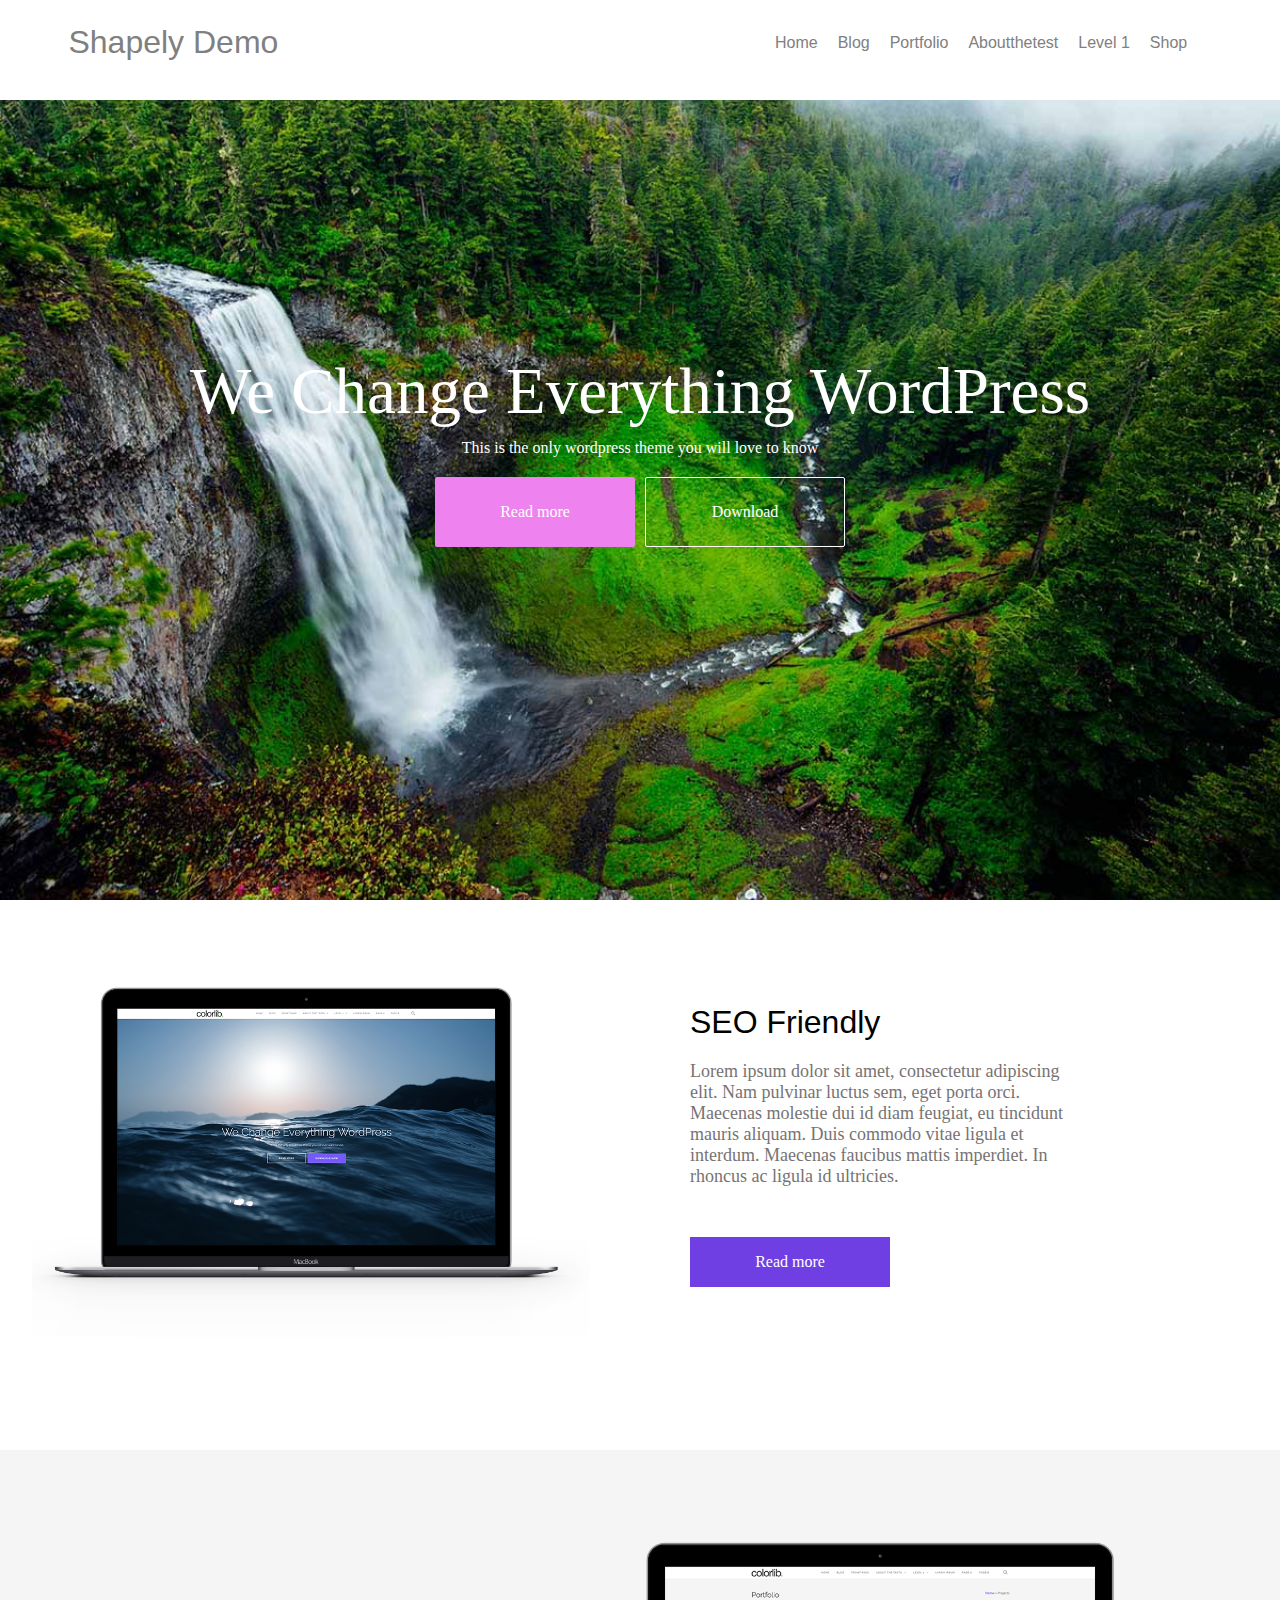
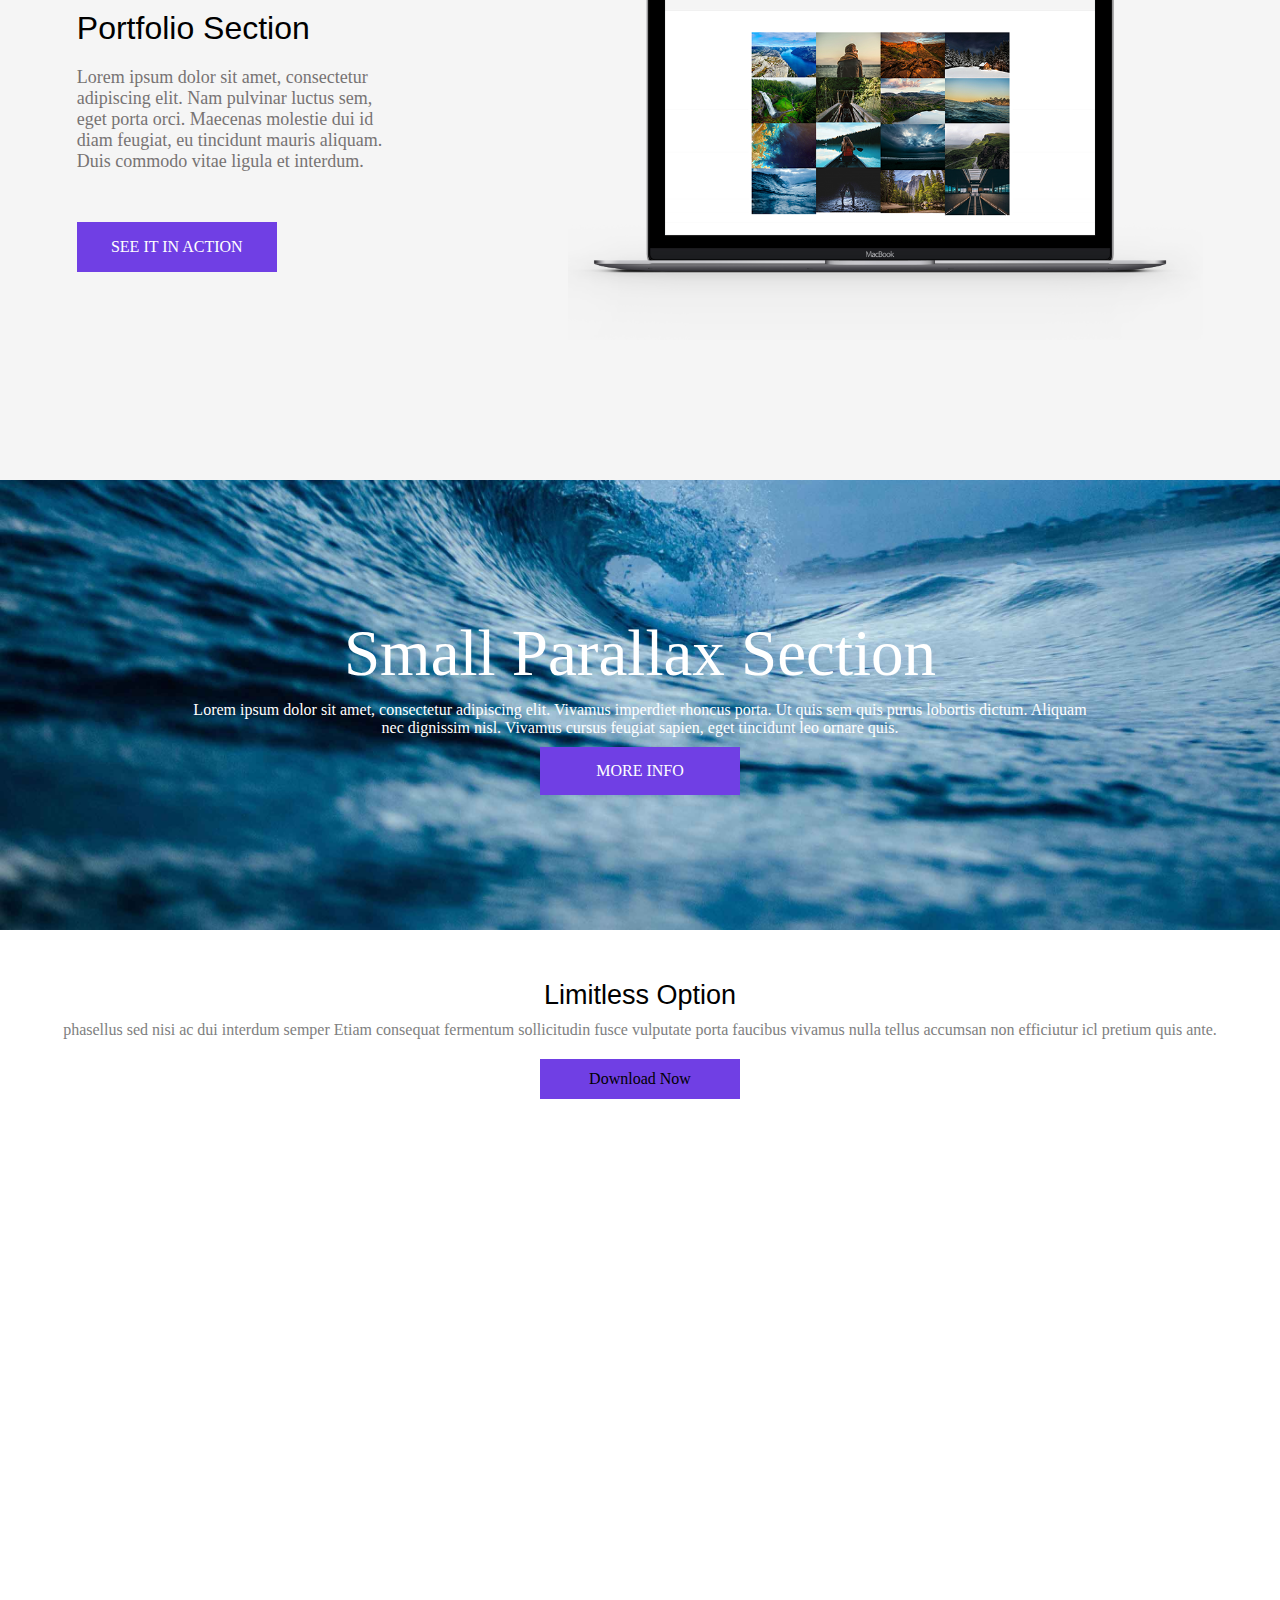
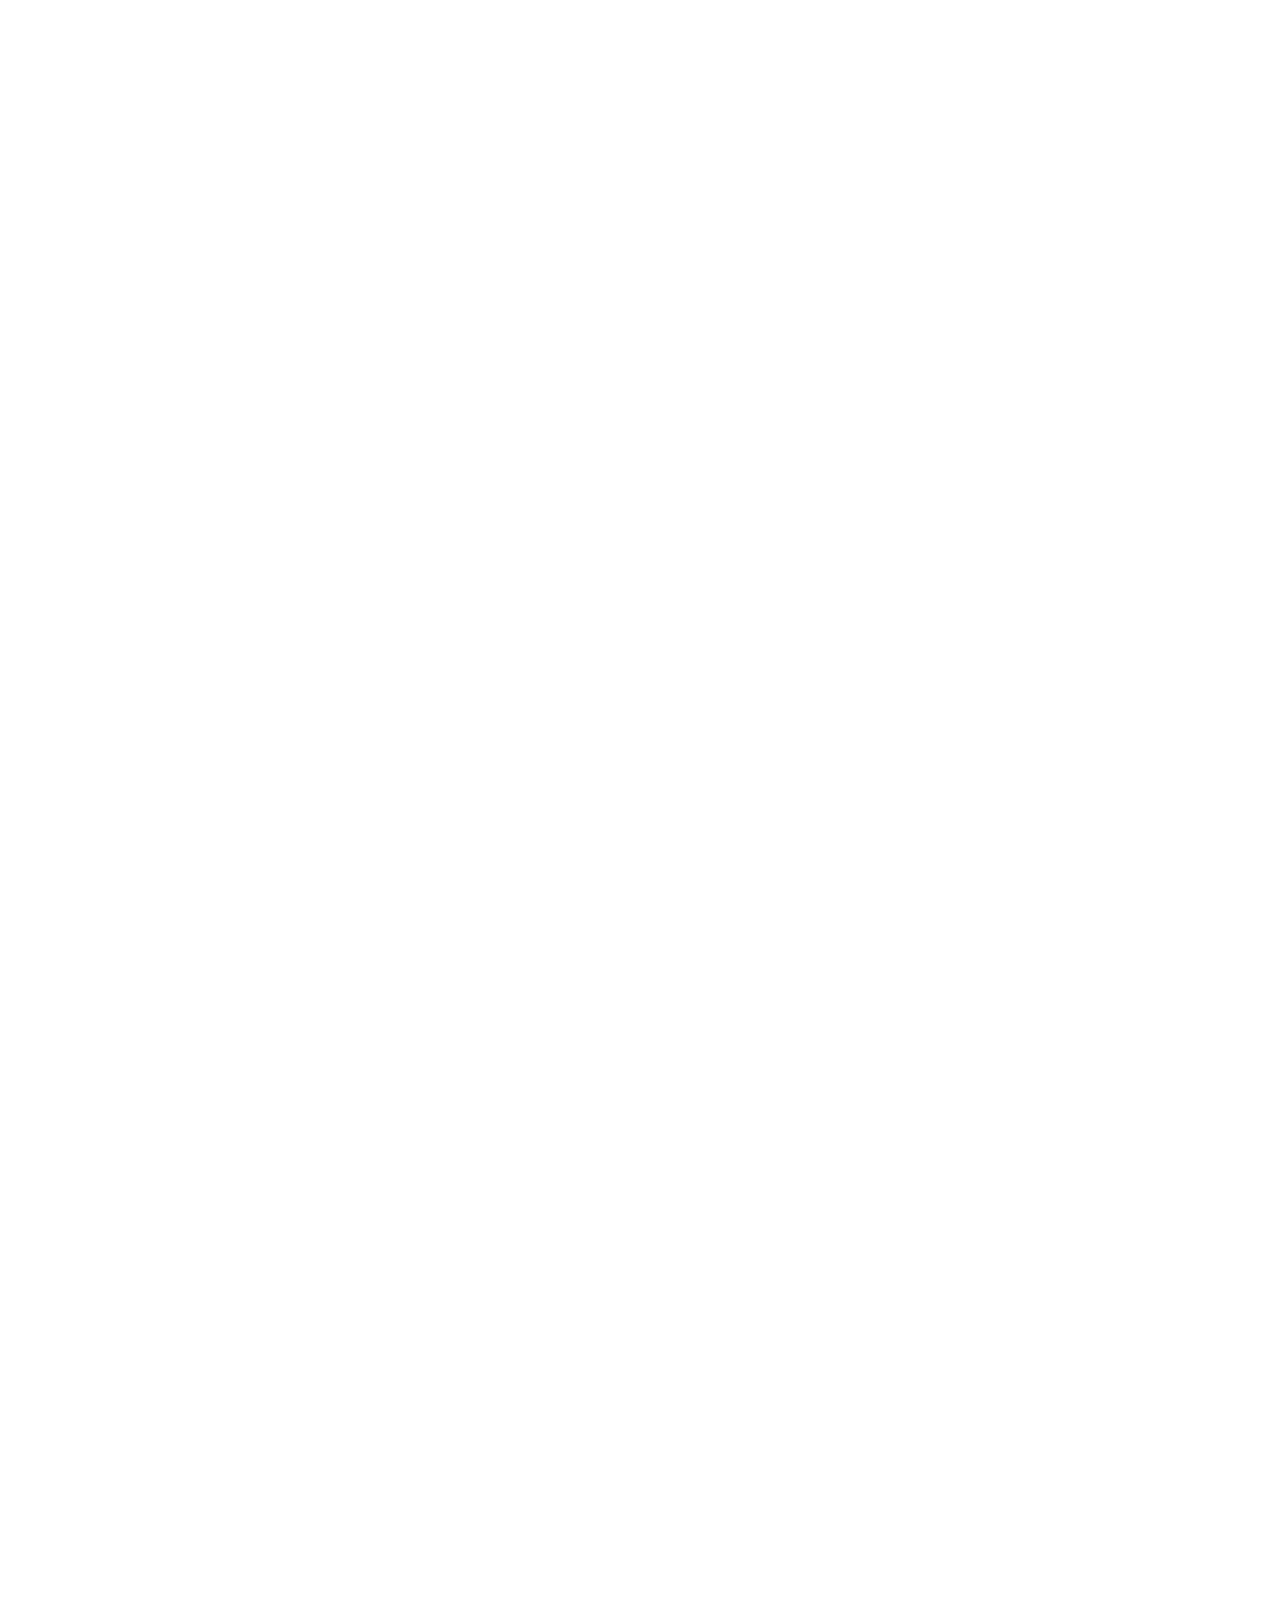
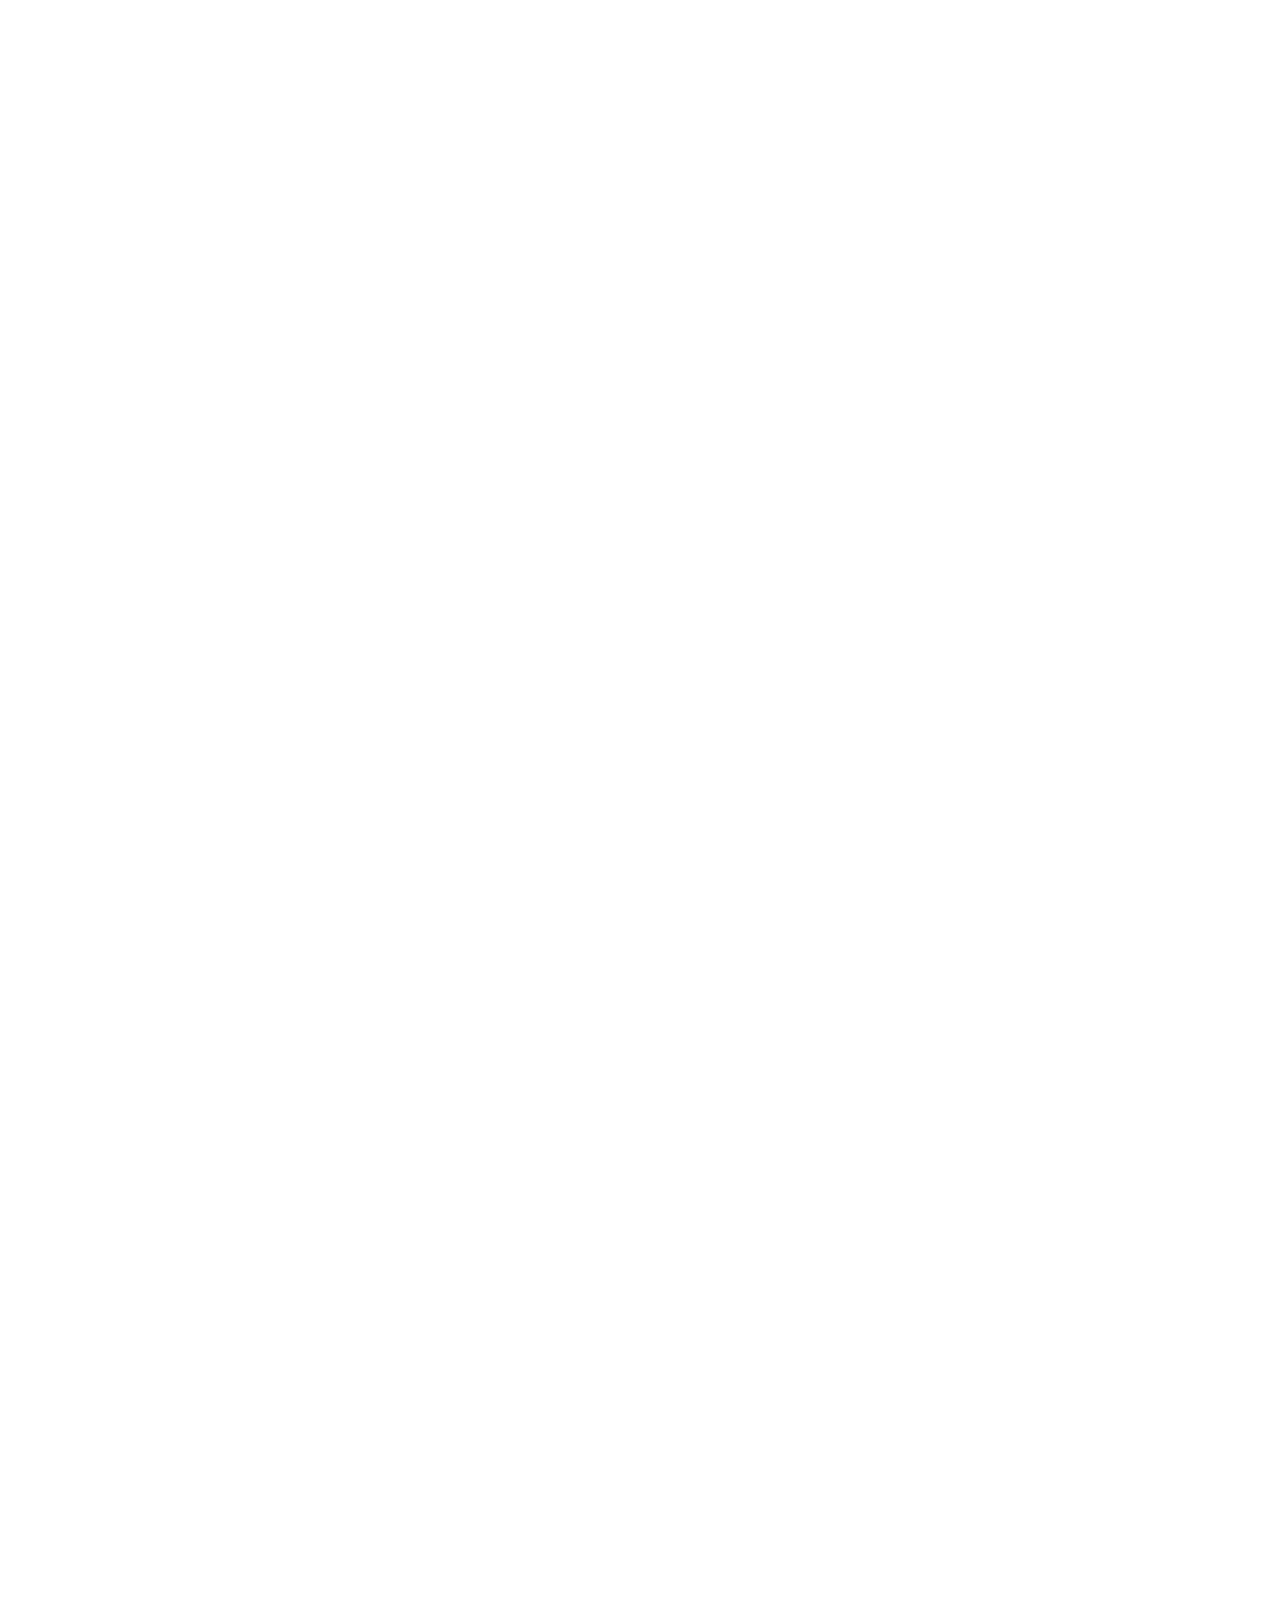
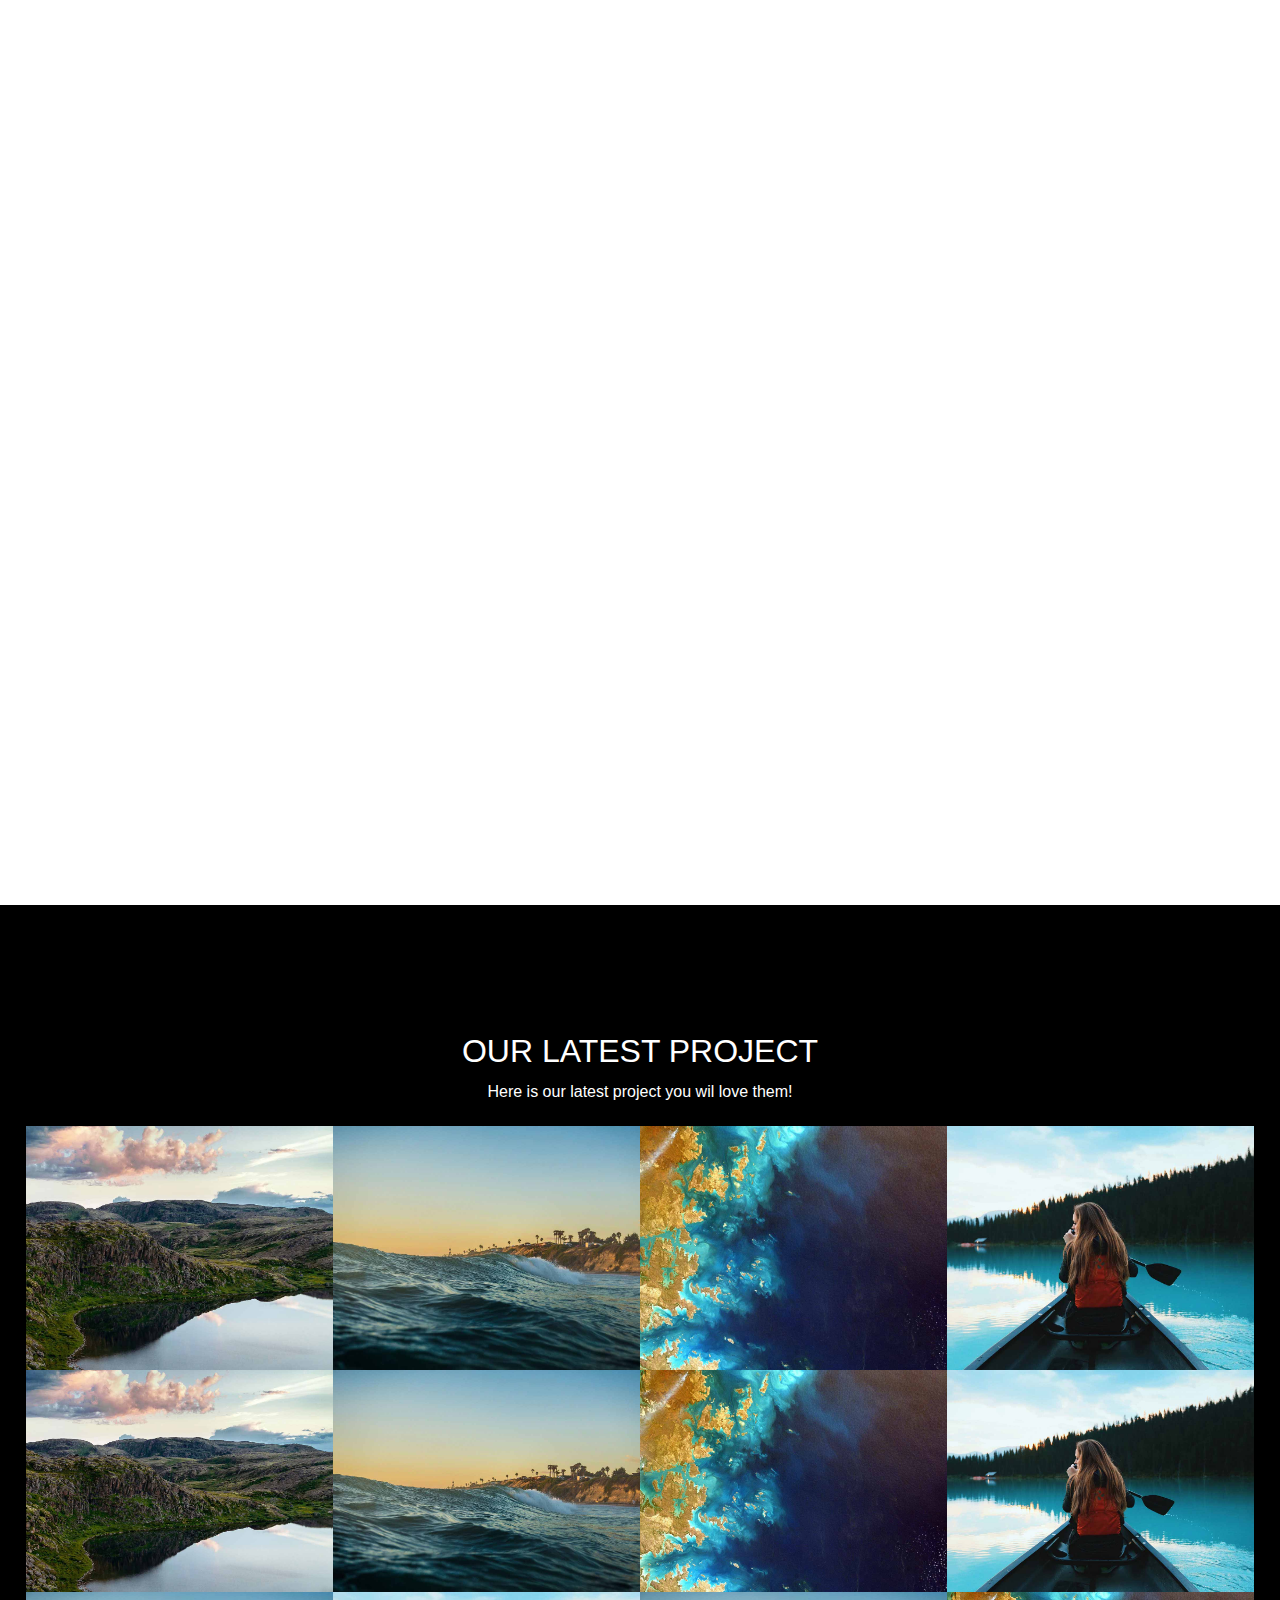
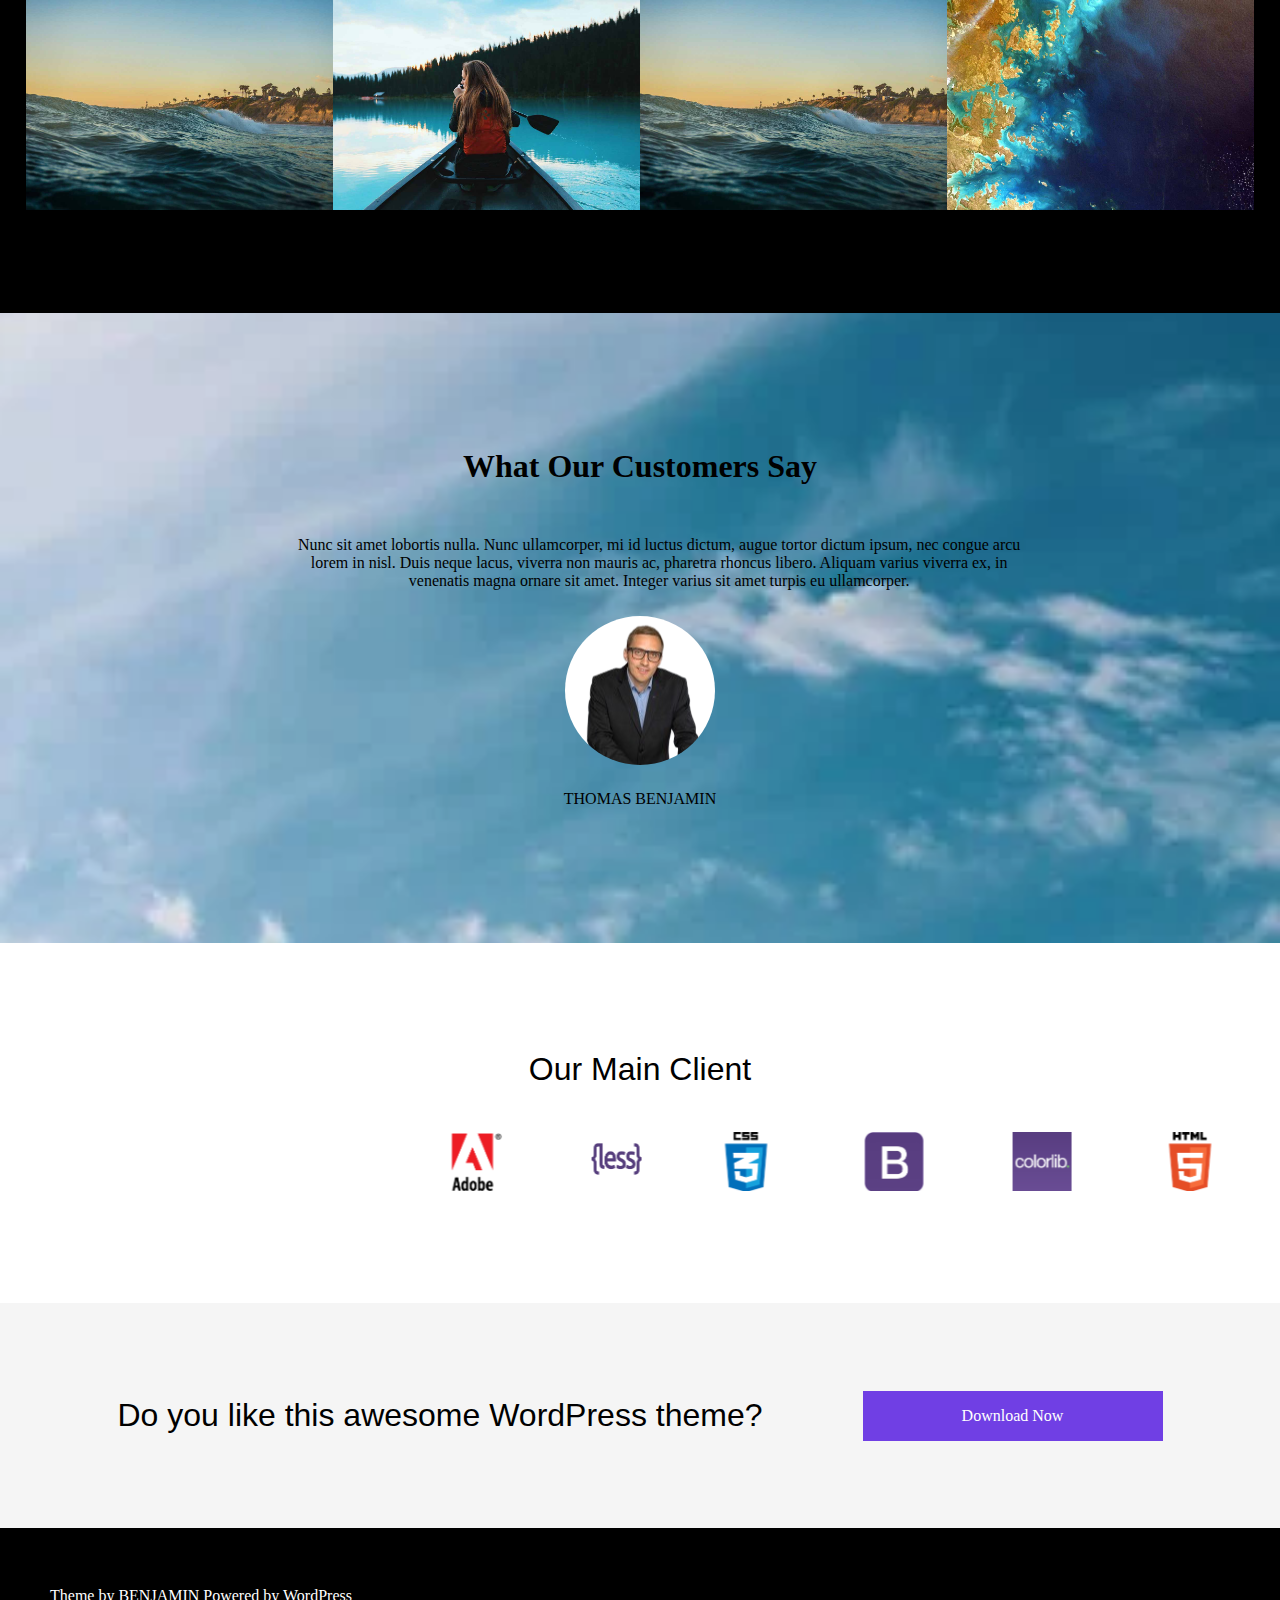
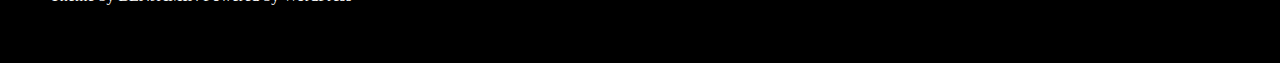
<file: index.html>
<!DOCTYPE html>
<html lang="en">
  <head>
    <link
      rel="stylesheet"
      href="https://cdnjs.cloudflare.com/ajax/libs/font-awesome/6.6.0/css/all.min.css"
      integrity="sha512-Kc323vGBEqzTmouAECnVceyQqyqdsSiqLQISBL29aUW4U/M7pSPA/gEUZQqv1cwx4OnYxTxve5UMg5GT6L4JJg=="
      crossorigin="anonymous"
      referrerpolicy="no-referrer"
    />
    <meta charset="UTF-8" />
    <meta name="viewport" content="width=device-width, initial-scale=1.0" />
    <title>Document</title>
    <link rel="stylesheet" href="style.css" type="text/css" />
  </head>
  <body>
    <!-- Navbar section -->
    <div class="parentdiv">
      <div class="seconddiv">
        <div class="Shapely">Shapely Demo</div>
        <div class="parentdiv1">
          <div>Home</div>
          <div>Blog</div>
          <div>Portfolio</div>
          <div>Aboutthetest</div>
          <div>Level 1</div>
          <div>Shop</div>
        </div>
        <div class="i"><i class="fa-solid fa-magnifying-glass"></i></div>
      </div>
    </div>

    <!-- Navbar Ends Here -->
    <!-- hero section -->
    <div class="parent-div">
      <div class="hero2">
        <div class="TEXT">We Change Everything WordPress</div>
        <p class="ptags">
          This is the only wordpress theme you will love to know
        </p>
        <div class="parentbutton">
          <div class="firstbutton">Read more</div>
          <div class="secondbutton">Download</div>
        </div>
      </div>
    </div>
    <!-- hero section end here -->
    <!-- SEO friendly section -->
    <div class="parent-div3SEO-sectiondiv">
      <div class="SEOsub-section-parentdiv">
        <div class="imagediv">
          <img src="shapely image.png" class="img" />
        </div>
        <div class="writeup">
          <h1>SEO Friendly</h1>
          <p>
            Lorem ipsum dolor sit amet, consectetur adipiscing elit. Nam
            pulvinar luctus sem, eget porta orci. Maecenas molestie dui id diam
            feugiat, eu tincidunt mauris aliquam. Duis commodo vitae ligula et
            interdum. Maecenas faucibus mattis imperdiet. In rhoncus ac ligula
            id ultricies.
          </p>
          <div class="SEObutton">Read more</div>
        </div>
      </div>
    </div>
    <!-- SEO Friendly section ends here -->
    <!-- Portfolio section start here -->
    <div class="Portfolio-section">
      <div class="Portfolio-parentdiv">
        <div class="Portfolio-writeup">
          <h1>Portfolio Section</h1>
          <p>
            Lorem ipsum dolor sit amet, consectetur adipiscing elit. Nam
            pulvinar luctus sem, eget porta orci. Maecenas molestie dui id diam
            feugiat, eu tincidunt mauris aliquam. Duis commodo vitae ligula et
            interdum.
          </p>
          <div class="Portfoliobutton">SEE IT IN ACTION</div>
        </div>
        <div class="Portfolioimg">
          <img src="photowork3.png" class="img2" />
        </div>
      </div>
    </div>
    <!-- Portfolio section ends here -->
    <!-- SMALL PARALLAX SECTION-->
    <div class="smallparallaxsection">
      <div class="smallparallaxparentdiv">
        <div class="parallaxtext">Small Parallax Section</div>
        <p class="parallaxnote">
          Lorem ipsum dolor sit amet, consectetur adipiscing elit. Vivamus
          imperdiet rhoncus porta. Ut quis sem quis purus lobortis dictum.
          Aliquam nec dignissim nisl. Vivamus cursus feugiat sapien, eget
          tincidunt leo ornare quis.
        </p>
        <div class="button1">MORE INFO</div>
      </div>
    </div>
    <!-- SMALL PARALLAX SECTION ENDS  -->
    <!-- limitless option start here-->
    <div class="limitsection">
      <div class="limitparentdiv">
        <div class="limittext">Limitless Option</div>
        <p class="limitnote">
          phasellus sed nisi ac dui interdum semper Etiam consequat fermentum
          sollicitudin fusce vulputate porta faucibus vivamus nulla tellus
          accumsan non efficiutur icl pretium quis ante.
        </p>
        <div class="buttonlimit">Download Now</div>
      </div>
    </div>
    <div class="picture"></div>
    <!-- limited option ends here -->
    <!-- Our latest project -->
    <div class="latestsection">
      <h2>OUR LATEST PROJECT</h2>
      <p>Here is our latest project you wil love them!</p>
      <div class="img-parentdiv">
        <div>
          <img src="oneimageo.jpg" />
          <p>Project13#</p>
        </div>
        <div>
          <img src="twoimagetwo.jpg" />
          <p class="project">Project14#</p>
        </div>
        <div>
          <img src="threeimage.jpg" />
          <p class="project">insert image</p>
        </div>
        <div><img src="fourthimage.jpg" /></div>
        <div><img src="oneimageo.jpg" /></div>
        <div><img src="twoimagetwo.jpg" /></div>
        <div><img src="threeimage.jpg" /></div>
        <div><img src="fourthimage.jpg" /></div>
        <div><img src="twoimagetwo.jpg" /></div>
        <div><img src="fourthimage.jpg" /></div>
        <div><img src="twoimagetwo.jpg" /></div>
        <div><img src="threeimage.jpg" /></div>
      </div>
    </div>
    <!-- Our latest project -->
    <!-- /* what our coustomer said */ -->
    <div class="sectionofcustomer">
      <div class="parentofcustomer">
        <h1>What Our Customers Say</h1>
        <p class="ourtext">
          Nunc sit amet lobortis nulla. Nunc ullamcorper, mi id luctus dictum,
          augue tortor dictum ipsum, nec congue arcu lorem in nisl. Duis neque
          lacus, viverra non mauris ac, pharetra rhoncus libero. Aliquam varius
          viverra ex, in venenatis magna ornare sit amet. Integer varius sit
          amet turpis eu ullamcorper.
        </p>
        <div class="circle-container">
          <div class="circle"></div>
        </div>
        <div class="thomas">THOMAS BENJAMIN</div>
      </div>
    </div>
    <!-- /* what our coustomer said */ -->
    <!-- our main client -->
    <div class="sectionclient">
      <div class="parentclient">
        <h4>Our Main Client</h4>
        <marquee behavior="" direction="">
          <div class="parentimgdv">
            <div><img src="adobe-logo.png" alt="" /></div>
            <div><img src="less-logo.png" alt="" /></div>
            <div><img src="css-logo.png" alt="" /></div>
            <div><img src="bootstrap-logo.jpg" alt="" /></div>
            <div><img src="colorlib-logo.png" alt="" /></div>
            <div><img src="html5-logo.png" alt="" /></div>
            <div><img src="facebook-logo.png" alt="" /></div>
            <div><img src="js-logo.png" alt="" /></div>
            <div><img src="sass-logo.png" alt="" /></div>
          </div>
        </marquee>
      </div>
    </div>
    <!-- our main client ends here -->
    <!-- awesome WordPress theme -->
    <div class="awesomeWordPresstheme">
      <hi class="texrthem">Do you like this awesome WordPress theme?</hi>
      <div class="button">Download Now</div>
    </div>
    <!-- awesome WordPress theme ends here -->
    <div class="sectionlast">
      <div class="bbpaw">Theme by BENJAMIN Powered by WordPress</div>
      <div class="icons">
        <div><i class="fa-brands fa-facebook-f"></i></div>
        <div><i class="fa-brands fa-twitter"></i></div>
        <div><i class="fa-brands fa-linkedin-in"></i></div>
        <div><i class="fa-brands fa-youtube"></i></div>
        <div><i class="fa-brands fa-instagram"></i></div>
        <div><i class="fa-brands fa-telegram"></i></div>
      </div>
    </div>
  </body>
</html>
</file>
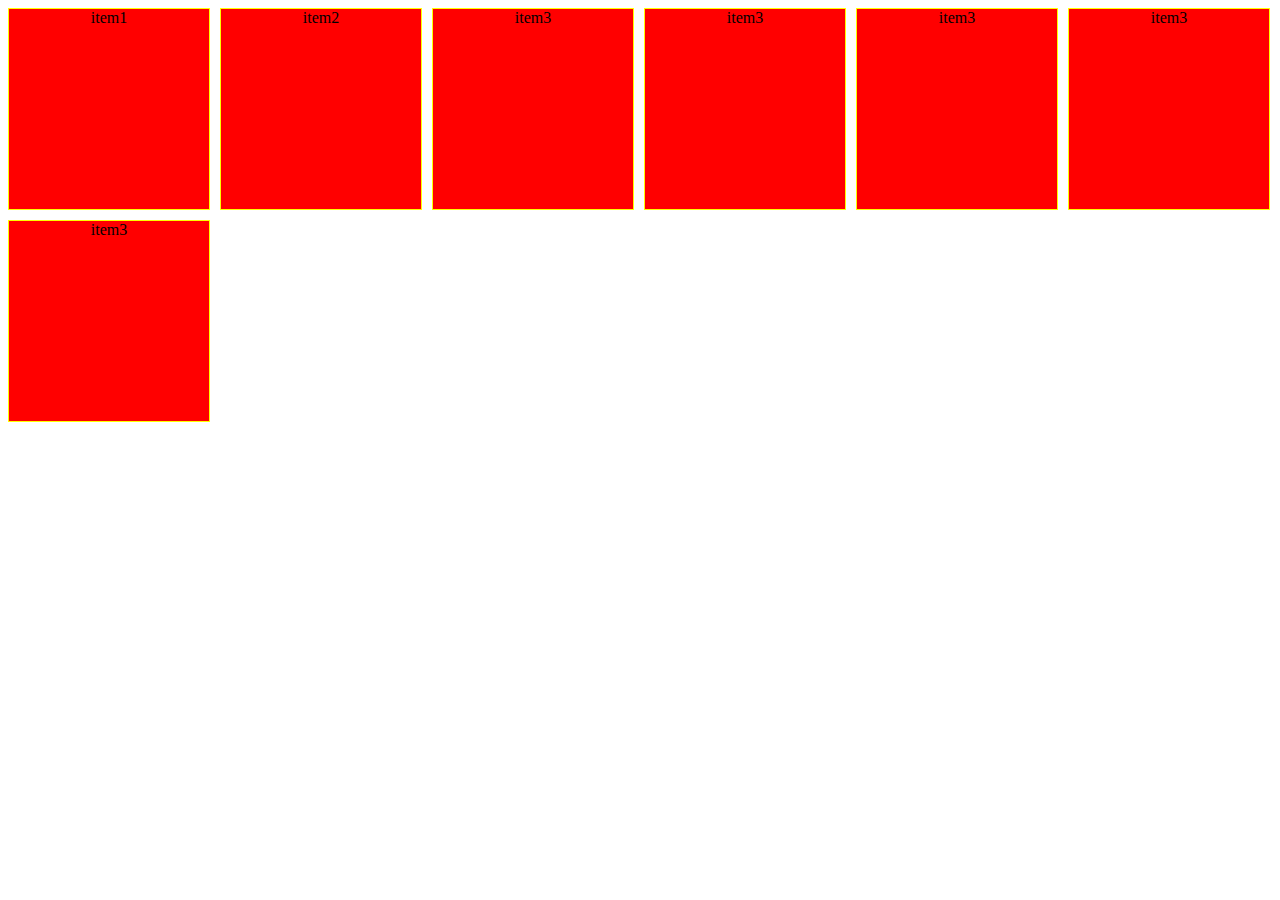
<file: flexbox/index.html>
<!DOCTYPE html>
<html lang="en">
  <head>
    <meta charset="UTF-8" />
    <meta name="viewport" content="width=device-width, initial-scale=1.0" />
    <title>Document</title>
    <link rel="stylesheet" href="flexbox.css" type="text/css" />
  </head>
  <body>
    <div class="container">
      <div class="item1">item1</div>
      <div class="item2">item2</div>
      <div class="item3">item3</div>
      <div class="item3">item3</div>
      <div class="item3">item3</div>
      <div class="item3">item3</div>
      <div class="item3">item3</div>
    </div>
  </body>
</html>
</file>
<file: style.css>
* {
  margin: 0;
  padding: 0;
  box-sizing: border-box;
}
.parentdiv {
  background-color: white;
  height: 100px;
  font-family: sans-serif;
  color: gray;
  position: fixed;
  top: 0;
  bottom: 0;
  right: 0;
  left: 0;
}
.parentdiv1 {
  gap: 20px;
  text-align: center;
  display: flex;
  justify-content: center;
  margin-left: auto;
  margin-right: 5%;
  align-items: center;
  margin-top: 2%;
  align-content: center;
}
.seconddiv {
  width: 95%;
  margin-left: auto;
  margin-right: auto;
  display: flex;
  align-items: center;
}
.Shapely {
  font-size: xx-large;
  margin-top: 2%;
  margin-left: 3%;
}
.i {
  color: blue;
  margin-top: 30px;
}

.parent-div {
  height: 100vh;
  background-size: cover;
  background-position: center;
  background-repeat: no-repeat;
  background-image: url(image.jepg);
  align-content: center;
  background-attachment: fixed;
}
.TEXT {
  color: white;
  font-size: 65px;
  font-family: initial;
  font-weight: 310;
  text-align: center;
  display: block;
  margin-bottom: auto;
  margin-top: auto;
}
.hero2 {
  display: block;
}
.ptags {
  margin-top: 10px;
  color: white;
  font-size: medium;
  text-align: center;
  align-content: center;
  display: flex;
  justify-content: center;
}
.parentbutton {
  justify-content: center;
  display: flex;
  gap: 10px;
  margin-top: 20px;
  align-items: center;
  text-align: center;
}
.firstbutton {
  background-color: violet;
  width: 200px;
  height: 70px;
  color: white;
  border-style: solid;
  border-width: 1px;
  border-radius: 2px;
  border-color: transparent;
  display: flex;
  justify-content: center;
  align-items: center;
  text-align: center;
}
.secondbutton {
  background-color: transparent;
  width: 200px;
  height: 70px;
  color: white;
  border-style: solid;
  border-width: 1px;
  border-radius: 2px;
  border-color: white;
  display: flex;
  justify-content: center;
  align-items: center;
  text-align: center;
}
.firstbutton:hover {
  background-color: blueviolet;
  width: 200px;
  height: 70px;
  color: white;
  border-style: solid;
  border-width: 1px;
  border-radius: 2px;
  border-color: transparent;
  display: flex;
  justify-content: center;
  align-items: center;
  text-align: center;
}
.secondbutton:hover {
  background-color: whitesmoke;
  width: 200px;
  height: 70px;
  color: white;
  border-style: solid;
  border-width: 1px;
  border-radius: 2px;
  border-color: white;
  display: flex;
  justify-content: center;
  align-items: center;
  text-align: center;
}
/* new sec */

.parent-div3SEO-sectiondiv {
  height: 50vh;
}
.SEOsub-section-parentdiv {
  display: flex;
  width: 95%;
  margin-left: auto;
  margin-right: auto;
  justify-content: center;
  align-items: center;
  gap: 100px;
  margin-top: 50px;
}
.img {
  width: 100%;
  height: 100%;
  object-fit: contain;
}
.imagediv {
  width: 50%;
}
.writeup {
  width: 50%;
}
.writeup h1 {
  font-family: Arial, Helvetica, sans-serif;
  font-size: xx-large;
  font-weight: 100;
}
.writeup p {
  font-size: large;
  color: rgb(119, 115, 115);
  margin-top: 20px;
  margin-bottom: 50px;
  width: 70%;
}
.SEObutton {
  width: 200px;
  height: 50px;
  background-color: rgb(112, 63, 228);
  color: white;
  text-align: center;
  justify-content: center;
  display: flex;
  align-items: center;
  cursor: pointer;
}
.SEObutton:hover {
  width: 200px;
  height: 50px;
  background-color: burlywood;
  color: white;
  text-align: center;
  justify-content: center;
  display: flex;
  align-items: center;
  cursor: pointer;
}

.Portfolio-section {
  height: 70vh;
  background-color: whitesmoke;
}
.Portfolio-parentdiv {
  display: flex;
  width: 88%;
  margin-left: auto;
  margin-right: auto;
  justify-content: center;
  align-items: center;
  gap: 50px;
  margin-top: 50px;
}
.Portfolio-writeup {
  width: 50%;
  margin-top: 88px;
}
.Portfolio-writeup h1 {
  font-family: Arial, Helvetica, sans-serif;
  font-size: xx-large;
  font-weight: 100;
}
.Portfolio-writeup p {
  font-size: large;
  color: rgb(119, 115, 115);
  margin-top: 20px;
  margin-bottom: 50px;
  width: 73%;
}
.Portfoliobutton {
  width: 200px;
  height: 50px;
  background-color: rgb(112, 63, 228);
  color: white;
  text-align: center;
  justify-content: center;
  display: flex;
  align-items: center;
  cursor: pointer;
  margin-top: 20px;
}
.img2 {
  width: 100%;
  height: 100%;
  object-fit: contain;
}
.Portfolioimg {
  width: 72%;
  margin-top: 50px;
}
.Portfoliobutton:hover {
  width: 200px;
  height: 50px;
  background-color: burlywood;
  color: white;
  text-align: center;
  justify-content: center;
  display: flex;
  align-items: center;
  cursor: pointer;
  margin-top: 20px;
}

.smallparallaxsection {
  height: 50vh;
  background-size: cover;
  background-position: center;
  background-repeat: no-repeat;
  background-image: url(image33.jpg);
  align-content: center;
}
/* .smallparallaxparentdiv {
  display: block;
} */
.parallaxtext {
  color: white;
  font-size: 65px;
  font-family: initial;
  font-weight: 310;
  text-align: center;
  display: block;
  margin-bottom: auto;
  margin-top: auto;
}
.parallaxnote {
  margin-top: 10px;
  color: white;
  font-size: medium;
  text-align: center;
  align-content: center;
  display: flex;
  justify-content: center;
  margin-left: 190px;
  margin-right: 190px;
}
.button1 {
  width: 200px;
  height: 48px;
  background-color: rgb(112, 63, 228);
  color: white;
  text-align: center;
  justify-content: center;
  display: flex;
  align-items: center;
  margin-left: auto;
  margin-right: auto;
  margin-top: 10px;
}

.limitsection {
  height: 25vh;
}
.limitparentdiv {
  margin-bottom: 20px;
}
.limittext {
  text-align: center;
  font-size: 27px;
  margin-top: 50px;
  font-family: Arial, Helvetica, sans-serif;
}
.limitnote {
  text-align: center;
  margin-top: 10px;
  color: grey;
}
.buttonlimit {
  width: 200px;
  height: 40px;
  background-color: rgb(112, 63, 228);
  color: black;
  text-align: center;
  justify-content: center;
  display: flex;
  align-items: center;
  margin-left: auto;
  margin-right: auto;
  margin-top: 20px;
}
.picture {
  height: 500vh;
  background-size: 95%;
  background-position: center;
  background-repeat: no-repeat;
  background-image: url(photowork5.jpg);
  align-content: center;
  background-attachment: fixed;
}
.latestsection {
  height: 112vh;
  background-color: black;
  font-family: Arial, Helvetica, sans-serif;
  color: white;
}
.latestsection h2 {
  text-align: center;
  padding-top: 10%;
  font-size: xx-large;
  font-weight: 100;
}
.latestsection p {
  text-align: center;
  padding-top: 1%;
  font-weight: 100;
}

.img-parentdiv {
  display: flex;
  flex-wrap: wrap;
  padding: 2%;
  object-fit: contain;
}
.img-parentdiv div:hover {
  opacity: 1;
}
.img-parentdiv div {
  width: calc(100% / 4);
  cursor: pointer;
}
.img-parentdiv div > img {
  width: 100%;
  height: 100%;
  object-fit: cover;
}
.project {
  color: white;
  opacity: 0;
}
.img-parentdiv div:hover .project {
  background: linear-gradient(red, blue);
  opacity: 1;
  position: absolute;
}

/* .img-parentdiv div > img {
  width: 100%;
  height: 100%;
  object-fit: cover;
}
.img-parentdiv div {
} */
/* .img-parentdiv {
  display: grid; */
/* grid-template-columns: repeat(auto-fill, minmax(300px, 1fr)); */
/* grid-template-columns: repeat(4, 1fr);
  grid-gap: 20px;
} */

/* what our coustomer said */
.sectionofcustomer {
  height: 70vh;
  background-size: cover;
  background-position: center;
  background-repeat: no-repeat;
  background-image: url(image11.png);
  align-content: center;
  margin-top: 0px;
}
.parentofcustomer {
  text-align: center;
}
.ourtext {
  margin-top: 4%;
  margin-left: 22%;
  margin-right: 19%;
}
.circle-container {
  background-image: url(manimage.png);
  background-position: center;
  background-repeat: no-repeat;
  background-color: white;
  /* border: solid 1px black; */
  border-radius: 100%;
  margin-top: 2%;
  height: 149px;
  width: 150px;
  margin-left: auto;
  margin-right: auto;
}
.thomas {
  margin-top: 2%;
}
/* what our coustomer said */
/* <!-- our main client --> */
.sectionclient {
  background-color: white;
  height: 40vh;
  display: flex;
  justify-content: center;
  align-items: center;
}
.parentclient > h4 {
  text-align: center;
  font-size: xx-large;
  font-family: Arial, Helvetica, sans-serif;
  font-weight: 400;
}
.parentimgdv {
  display: flex;
}
.parentimgdv > div {
  display: flex;
  gap: 150px;
}
.parentimgdv > div > img {
  margin-top: 30%;
  width: 40%;
}
/* <!-- our main client ends here --> */
/* awesome WordPress theme */
.awesomeWordPresstheme {
  background-color: whitesmoke;
  display: flex;
  height: 25vh;
  gap: 100px;
  justify-content: center;
  align-items: center;
}
.texrthem {
  font-size: xx-large;
  font-weight: 100;
  font-family: sans-serif;
}
.button {
  width: 300px;
  height: 50px;
  background-color: rgb(112, 63, 228);
  color: white;
  text-align: center;
  align-items: center;
  justify-content: center;
  display: flex;
}
/* awesome WordPress theme */
/* last page */
.sectionlast {
  height: 15vh;
  background-color: black;
  color: white;
  display: flex;
}
.bbpaw {
  align-items: center;
  justify-content: center;
  text-align: center;
  align-content: center;
  margin-left: 50px;
}
.icons {
  display: flex;
  align-items: center;
  gap: 10px;
  margin-left: auto;
  margin-right: 40px;
}
/* last page */
@media (max-width: 834px) {
  .SEOsub-section-parentdiv {
    flex-wrap: wrap;
    gap: 20px;
  }
  .imagediv {
    width: 100%;
  }
  .writeup {
    width: 100%;
  }
  .writeup p {
    width: 100%;
  }
  .parent-div3SEO-sectiondiv {
    height: auto;
  }
  .sectionofcustomer {
    height: auto;
    flex-wrap: wrap;
    width: auto;
  }
  .parentofcustomer {
    height: auto;
  }
  .latestsection {
    height: auto;
  }
}

@media (max-width: 834px) {
  .Portfolio-parentdiv {
    flex-wrap: wrap;
    gap: 20px;
  }
  .Portfolioimg {
    width: 100%;
  }
  .Portfolio-writeup {
    width: 100%;
    margin-top: 360px;
  }
  .Portfolio-writeup p {
    width: 100%;
  }
  .Portfolio-section {
    height: auto;
  }
}

@media (max-width: 834px) {
  .smallparallaxsection {
    margin-top: 100px;
    height: auto;
  }
}

@media (max-width: 834px) {
  .img-parentdiv div {
    flex-wrap: wrap;
    width: calc(100% / 1);
  }
}
@media (max-width: 834px) {
  .sectionclient {
    height: auto;
  }
}
</file>
<file: flexbox/flexbox.css>
.item1 {
  background-color: red;
  width: 200px;
  height: 200px;
  border: 1px solid yellow;
}
.item2 {
  background-color: red;
  width: 200px;
  height: 200px;
  border: 1px solid yellow;
}
.item3 {
  background-color: red;
  width: 200px;
  height: 200px;
  border: 1px solid yellow;
  align-items: center;
}
.container {
  display: flex;
  /* justify-content: flex-start; */
  text-align: center;
  flex-wrap: wrap;
  gap: 10px;
}
</file>
